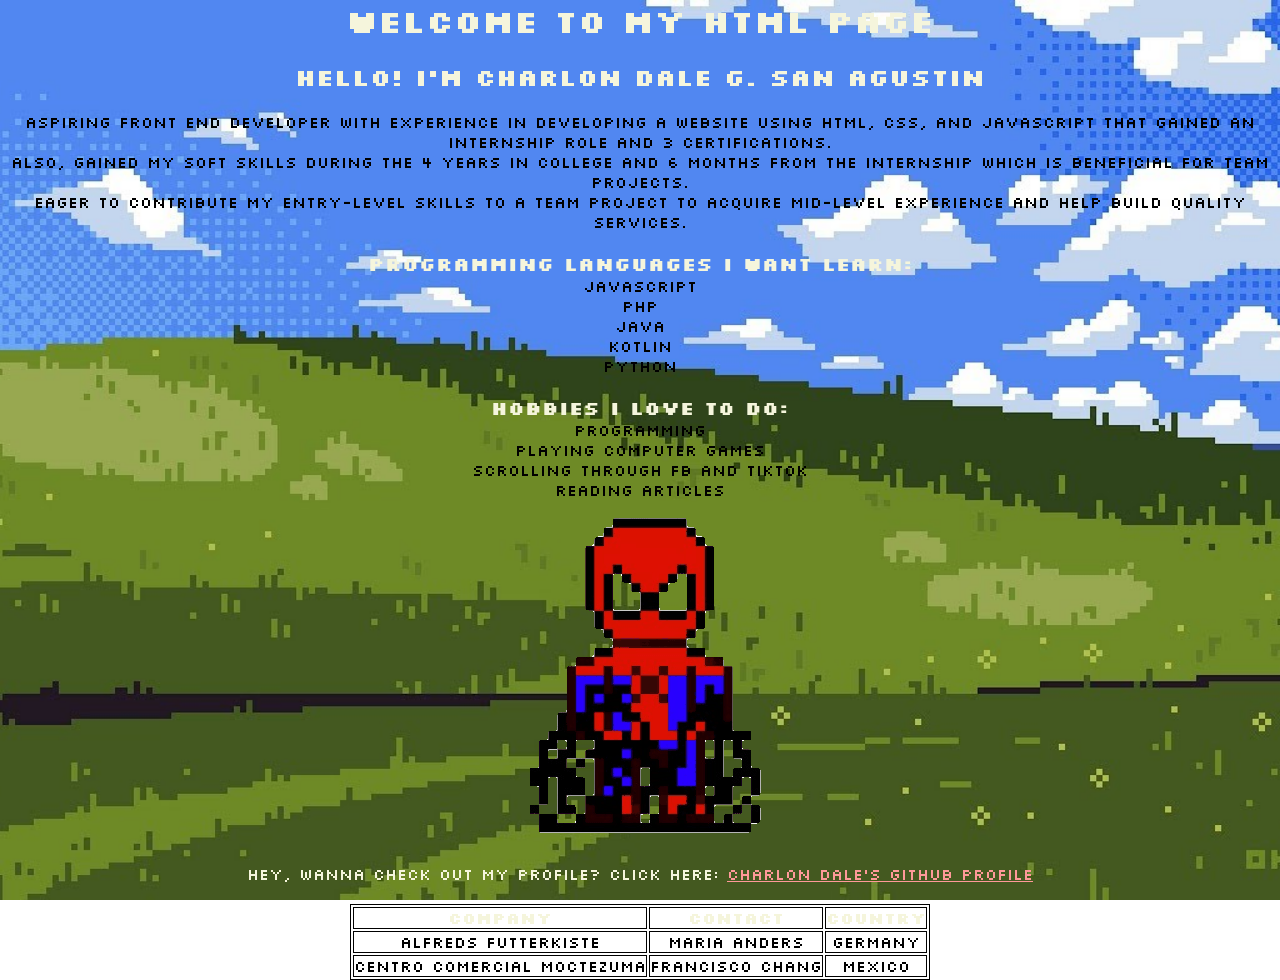
<file: index.html>
<!DOCTYPE html>
<html lang="en">
<head>
    <meta charset="UTF-8">
    <meta name="viewport" content="width=device-width, initial-scale=1.0">
    <title>My First HTML Page</title>
    <link rel="stylesheet" href="style.css">
    <link rel="preconnect" href="https://fonts.googleapis.com">
    <link rel="preconnect" href="https://fonts.gstatic.com" crossorigin>
    <link href="https://fonts.googleapis.com/css2?family=Silkscreen&display=swap" rel="stylesheet">
</head>
<body>
    <header>
        <h1>Welcome to My HTML Page</h1>
    </header>

    <br>

    <main>
        <h2>Hello! I'm Charlon Dale G. San Agustin</h2>
        
        <br>
        
        <p>Aspiring front end developer with experience in developing a website using HTML, CSS, and JavaScript that gained an internship role and 3 certifications.
        <br> Also, gained my soft skills during the 4 years in college and 6 months from the internship which is beneficial for team projects.
        <br> Eager to contribute my entry-level skills to a team project to acquire mid-level experience and help build quality services.</p>
        
        <br>

        <h3>Programming languages I want learn:</h3>

        <ol>
            <li>JavaScript</li>
            <li>PHP</li>
            <li>Java</li>
            <li>Kotlin</li>
            <li>Python</li>
        </ol>

        <br>

        <h3>Hobbies I love to do:</h3>

        <ul>
            <li>Programming</li>
            <li>Playing computer games</li>
            <li>Scrolling through fb and tiktok</li>
            <li>Reading articles</li> 
        </ul>

        <img src="/assets/spider-man-unscreen.gif" alt="spider-man">

        <article>Hey, wanna check out my profile? Click here: <a href="https://github.com/Charlon-Dale">Charlon Dale's Github profile</a></article> 
        <br>
        
        <table>
            <tr>
              <th>Company</th>
              <th>Contact</th>
              <th>Country</th>
            </tr>
            <tr>
              <td>Alfreds Futterkiste</td>
              <td>Maria Anders</td>
              <td>Germany</td>
            </tr>
            <tr>
              <td>Centro comercial Moctezuma</td>
              <td>Francisco Chang</td>
              <td>Mexico</td>
            </tr>
        </table>

       
    </main>
    
</body>
</html>
</file>
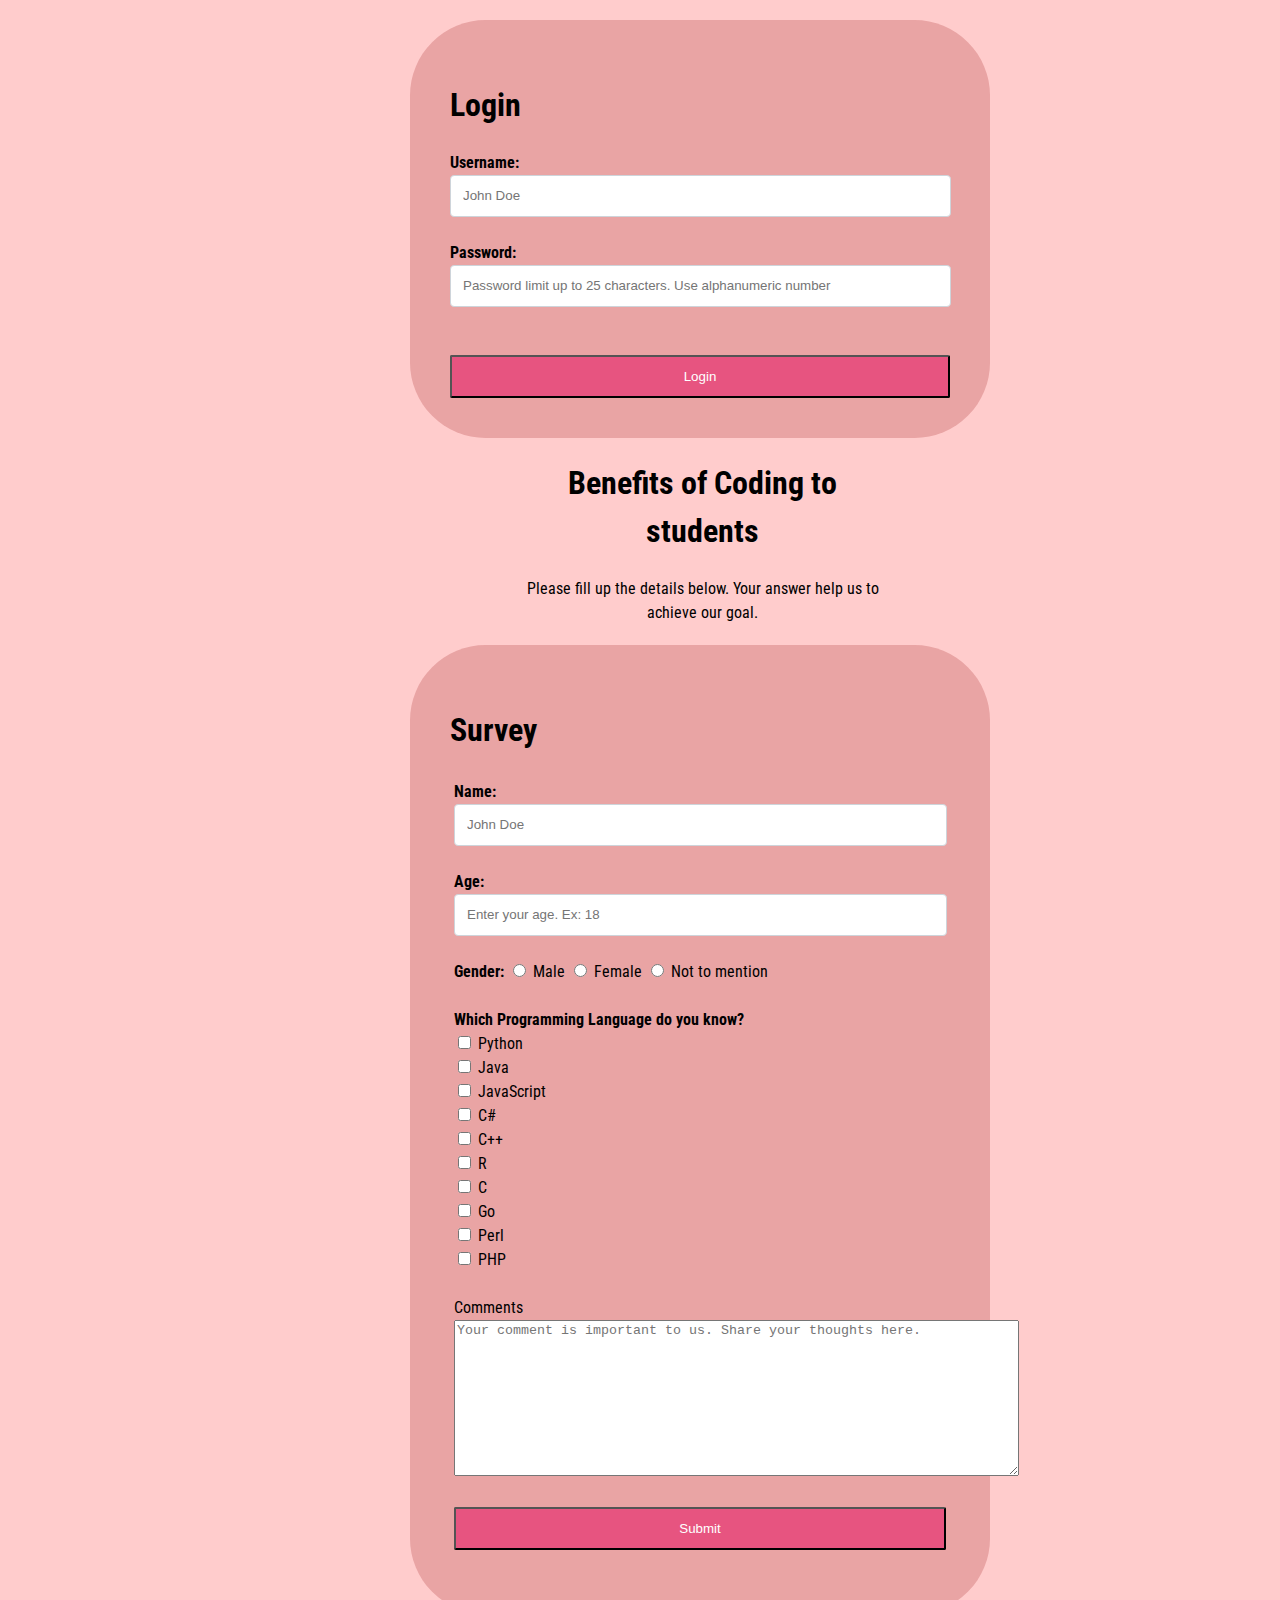
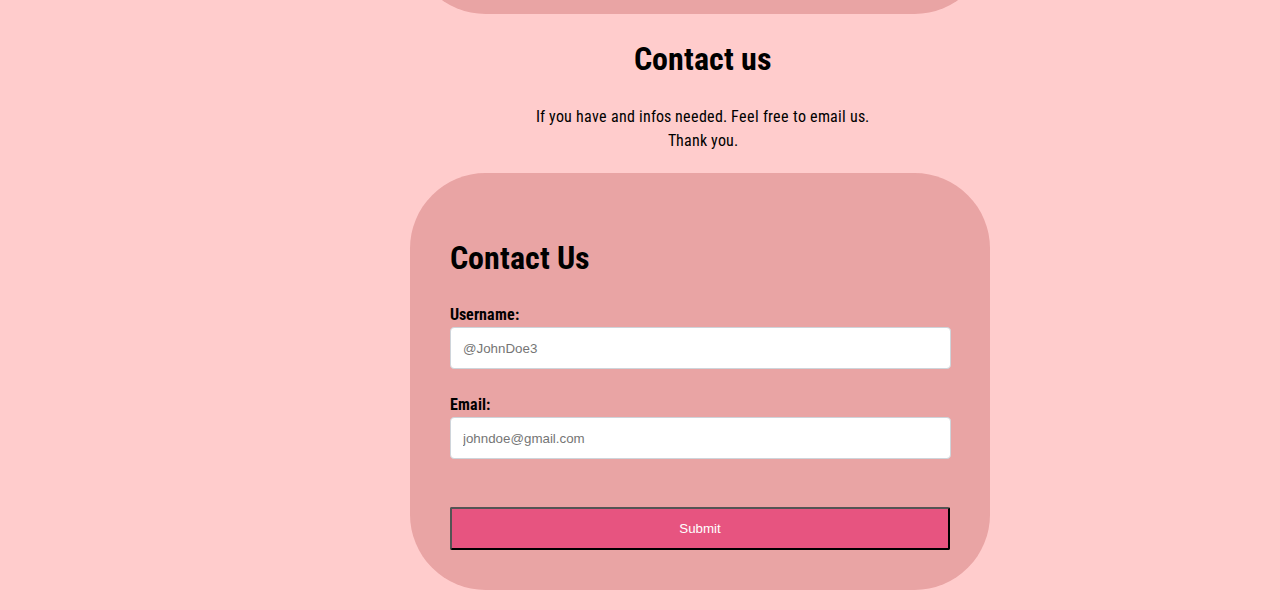
<file: assignment2.html>
<!DOCTYPE html>
<html lang="en">
<head>
    <meta charset="UTF-8">
    <meta name="viewport" content="width=device-width, initial-scale=1.0">
    <title>HTML Forms Assignment</title>
    <link rel="stylesheet" href="assignment2.css">
</head>
<body>
    
    <form action="assignment2.html" method="POST">
        <h1>Login</h1>

        <label for="username" id="username-label"> 
            <b>Username:</b>
        </label>
        
        <input id="username" type="text" name="username" placeholder="John Doe" class="form-inputs" required></input>

        <br>

        <label for="password" id="password-label">
            <b>Password:</b>
        </label>
        
        <input id="password" type="password" name="password" placeholder="Password limit up to 25 characters. Use alphanumeric number" class="form-inputs" required></input>
        <br><br>
            <input id="login" type="submit" value="Login" class="submit-button">
    </form>

    <h1 id="title"> Benefits of Coding to students </h1>    
    
    <p id="description"> Please fill up the details below. Your answer help us to achieve our goal.</p>
    
    <form id="survey-form" action="#" method="POST">

        <h1>Survey</h1>
    
        <div class="input-headings">
            
            <label for="name" id="name-label"> 
                <b>Name:</b>
            </label>

            <input id="name" type="text" name="name" placeholder="John Doe" class="form-inputs" required></input>

            <br>

            <label for="number" id="number-label">
                <b>Age:</b>
            </label>

            <input id="number" type="number" name="age" placeholder="Enter your age. Ex: 18" min="18" max="100" class="form-inputs" required></input>

            <br>

            <label for="survey"><b>Gender: </b></label> 
            
            <input id="male" type="radio" id="yes" name="answer" value="Male">
            <label for="male">Male</label>

            <input id="female" type="radio" id="no" name="answer" value="Female">
            <label for="female">Female</label>

            <input id="n/a" type="radio" id="no" name="answer" value="Confidential">
            <label for="n/a">Not to mention</label>

            <br><br>

            <label for="programming"><b>Which Programming Language do you know?</b> 
                <br>
                <input id="python" type="checkbox" name="python" value="create"> 
                <label for="python"></label>Python</label>
                <br>
                <input id="java" type="checkbox" name="java" value="create"> 
                <label for="java">Java</label>
                <br>
                <input id="js" type="checkbox" name="js" value="create"> 
                <label for="js">JavaScript</label>
                <br>
                <input id="c#" type="checkbox" name="c#" value="create"> 
                <label for="c#">C#</label>
                <br>
                <input id="c++" type="checkbox" name="c++" value="create"> 
                <label for="c++">C++</label>
                <br>
                <input id="r" type="checkbox" name="r" value="create"> 
                <label for="r">R</label>
                <br>
                <input id="c" type="checkbox" name="c" value="create"> 
                <label for="c">C</label>
                <br>
                <input id="Go" type="checkbox" name="go" value="create"> 
                <label for="Go">Go</label>
                <br>
                <input id="Perl" type="checkbox" name="perl" value="create">
                <label for="Perl">Perl</label>
                <br>
                <input id="php" type="checkbox" name="php" value="create">  
                <label for="php">PHP</label>
                <br><br>
            </label>

        
            <label for="textarea">Comments</label>
            <br>
            <textarea id="textarea" name="comments" rows="10" cols="68" placeholder="Your comment is important to us. Share your thoughts here."></textarea>
    
            <br><br>
            <input id="submit" type="submit" value="Submit" class="submit-button">
        </div>
    </form>

    <h1 id="title"> Contact us </h1>    
    
    <p id="description"> If you have and infos needed. Feel free to email us. Thank you.</p>

    <form action="#" method="POST">
        <h1>Contact Us</h1>

        <label for="contact-name" id="contactname-label"> 
            <b>Username:</b>
        </label>
        
        <input id="contact-name" type="text" name="contactname" placeholder="@JohnDoe3" class="form-inputs" required></input>

        <br>

        <label for="email" id="email-label">
            <b>Email:</b>
        </label>
        
        <input id="email" type="email" name="email" placeholder="johndoe@gmail.com" class="form-inputs" required></input>
        <br><br>
        <input id="contact-submit" type="submit" value="Submit" class="submit-button">


    </form>

</body>
</html>
</file>
<file: style.css>
*{
  text-align: center;
  font-family: 'Silkscreen', cursive;
  color: black;
  margin: 2rem;
  margin: 0; padding: 0;
}

html { 
  background: url('assets/maxresdefault.jpg') no-repeat center center fixed; 
  -webkit-background-size: cover;
  -moz-background-size: cover;
  -o-background-size: cover;
  background-size: cover;
  filter: contrast(1);
  
}

table, th, td {
    border:1px solid black;
}

h1, h2, h3, th, article{
  color: beige;
}

a {
  color: #ff9999;
}

li {
  list-style-type: none;
}

table {
margin: auto;
}
</file>
<file: assignment2.css>
@import url('https://fonts.googleapis.com/css2?family=Barlow+Condensed:wght@200&family=Roboto+Condensed:wght@300&display=swap');

body {
font-family: 'Barlow Condensed', sans-serif;
font-family: 'Roboto Condensed', sans-serif;
line-height: 1.5;
background-color:#ffcccc;
width: 500px;
margin: auto;
}

form {
  background: rgb(147, 5, 5, 0.2);
  padding: 2.5rem 2.5rem;
  border-radius: 2cm;
  width: 500px;
  margin: 20px;
}

.submit-button {
  width: 100%;
  padding: 0.75rem;
  background: #e75480;
  color: white;
  border-radius: 2px;
  cursor: pointer;
}

.input-headings {
  margin: 0 auto 1.25rem auto;
  padding: 0.25rem;
}

.form-inputs {
  display: block;
  width: 95%;
  height: 2rem;
  padding:0.25rem 0.75rem;
  background-color: #fff;
  border: 1px solid #ced4da;
  border-radius: 0.25rem;
}

#title, #description {
  text-align: center;
  margin-left: 25%;
}
</file>
